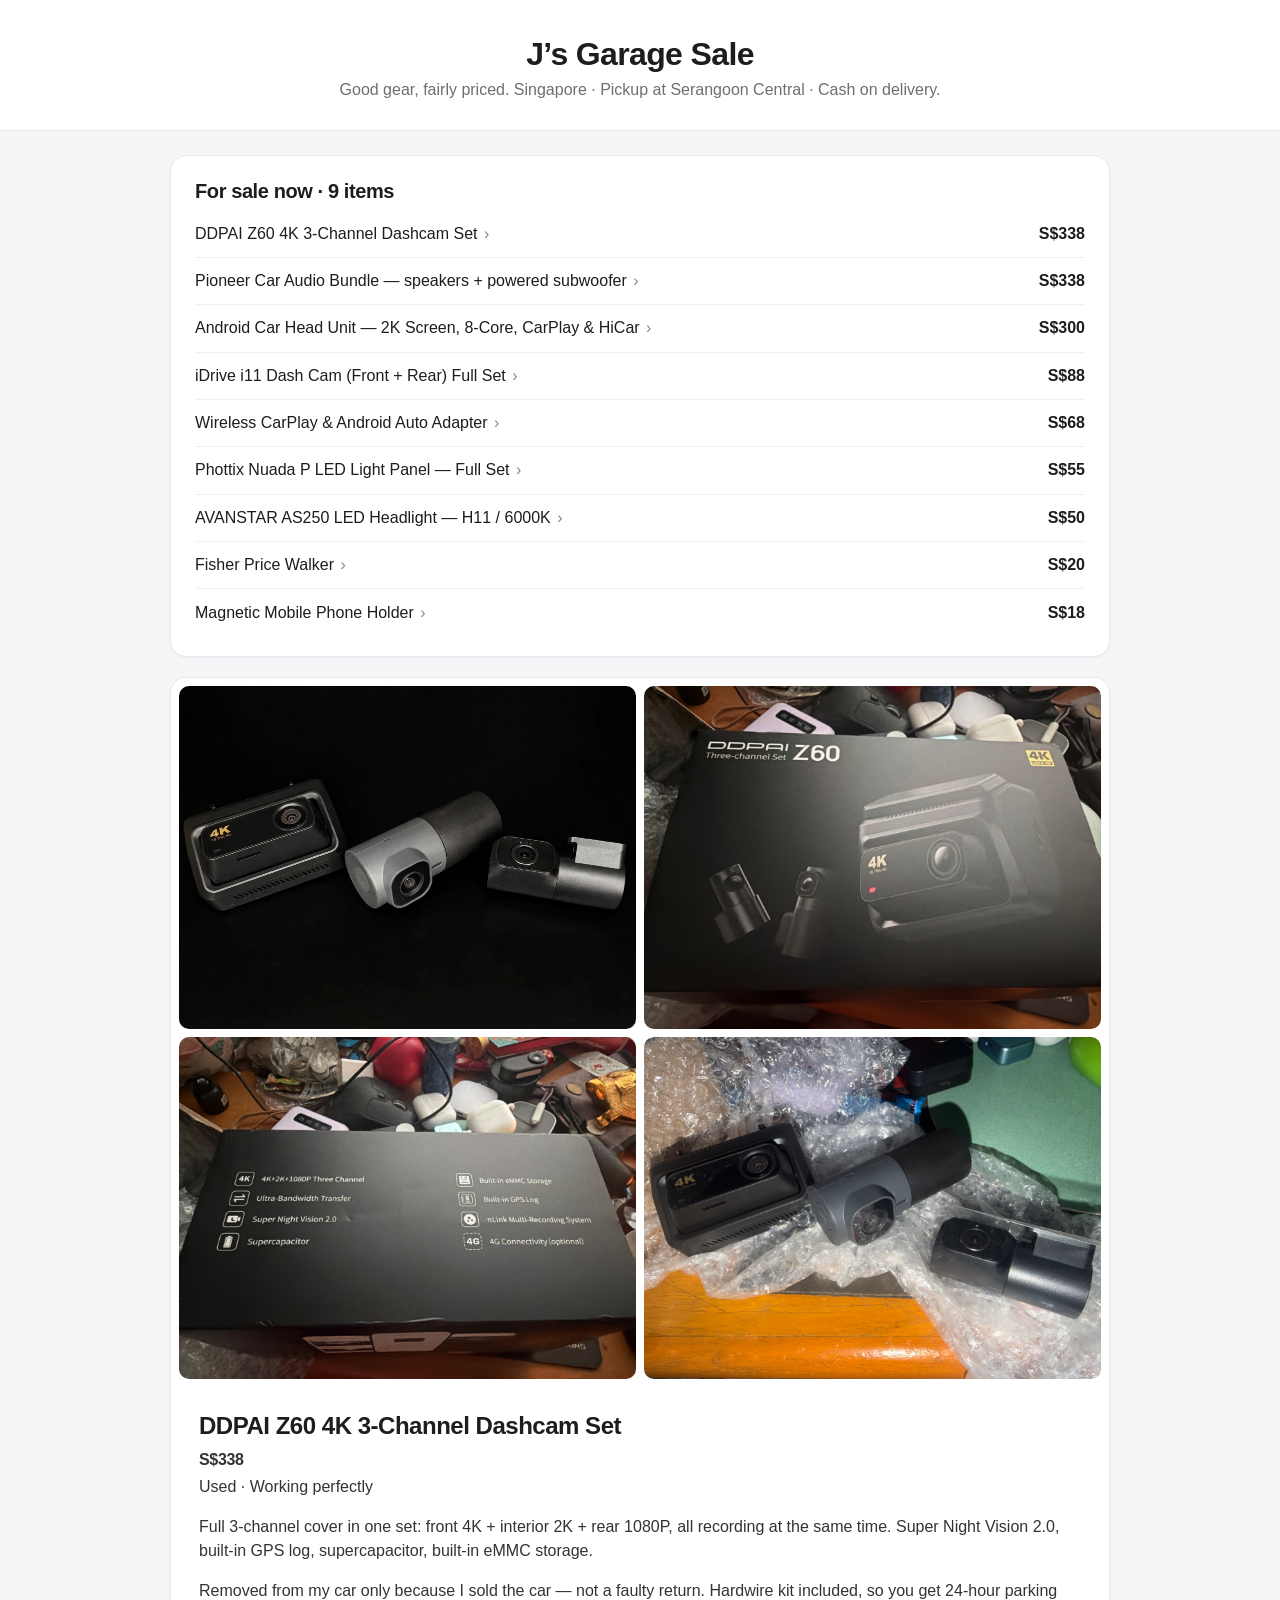
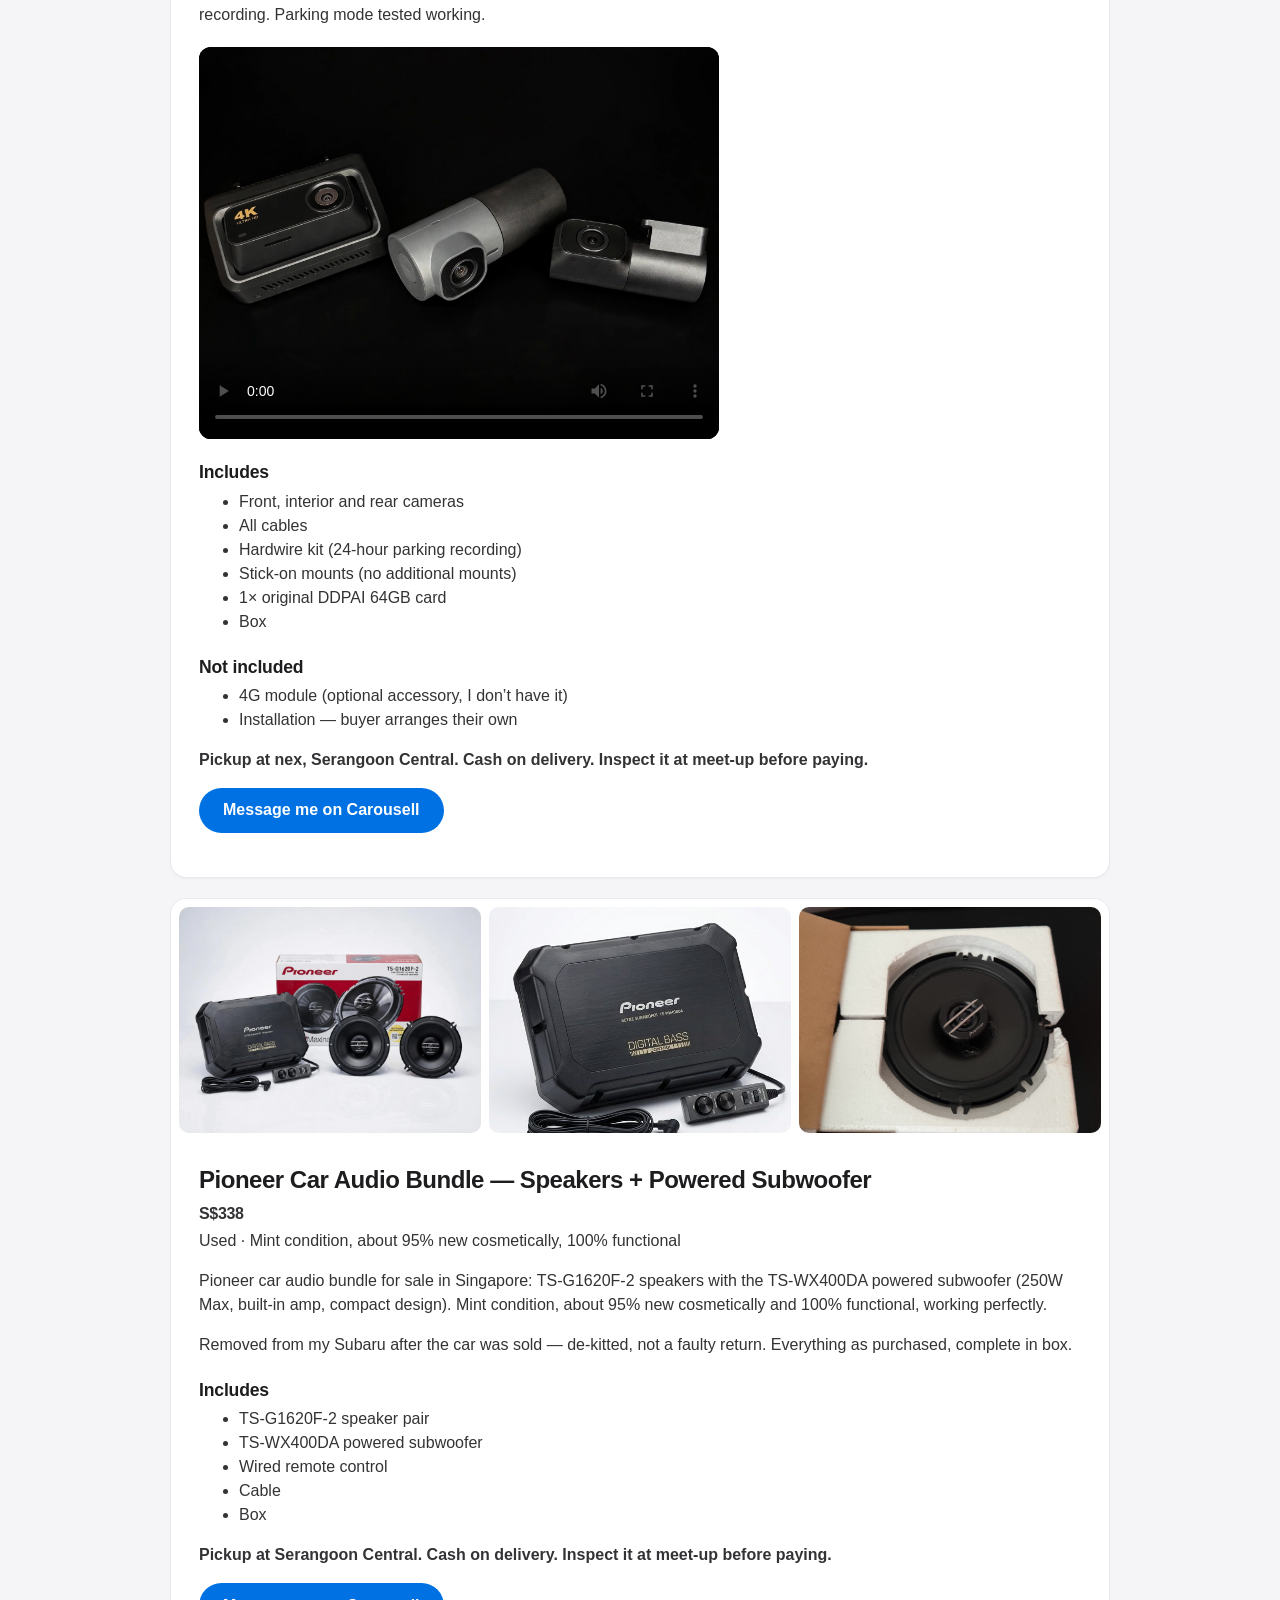
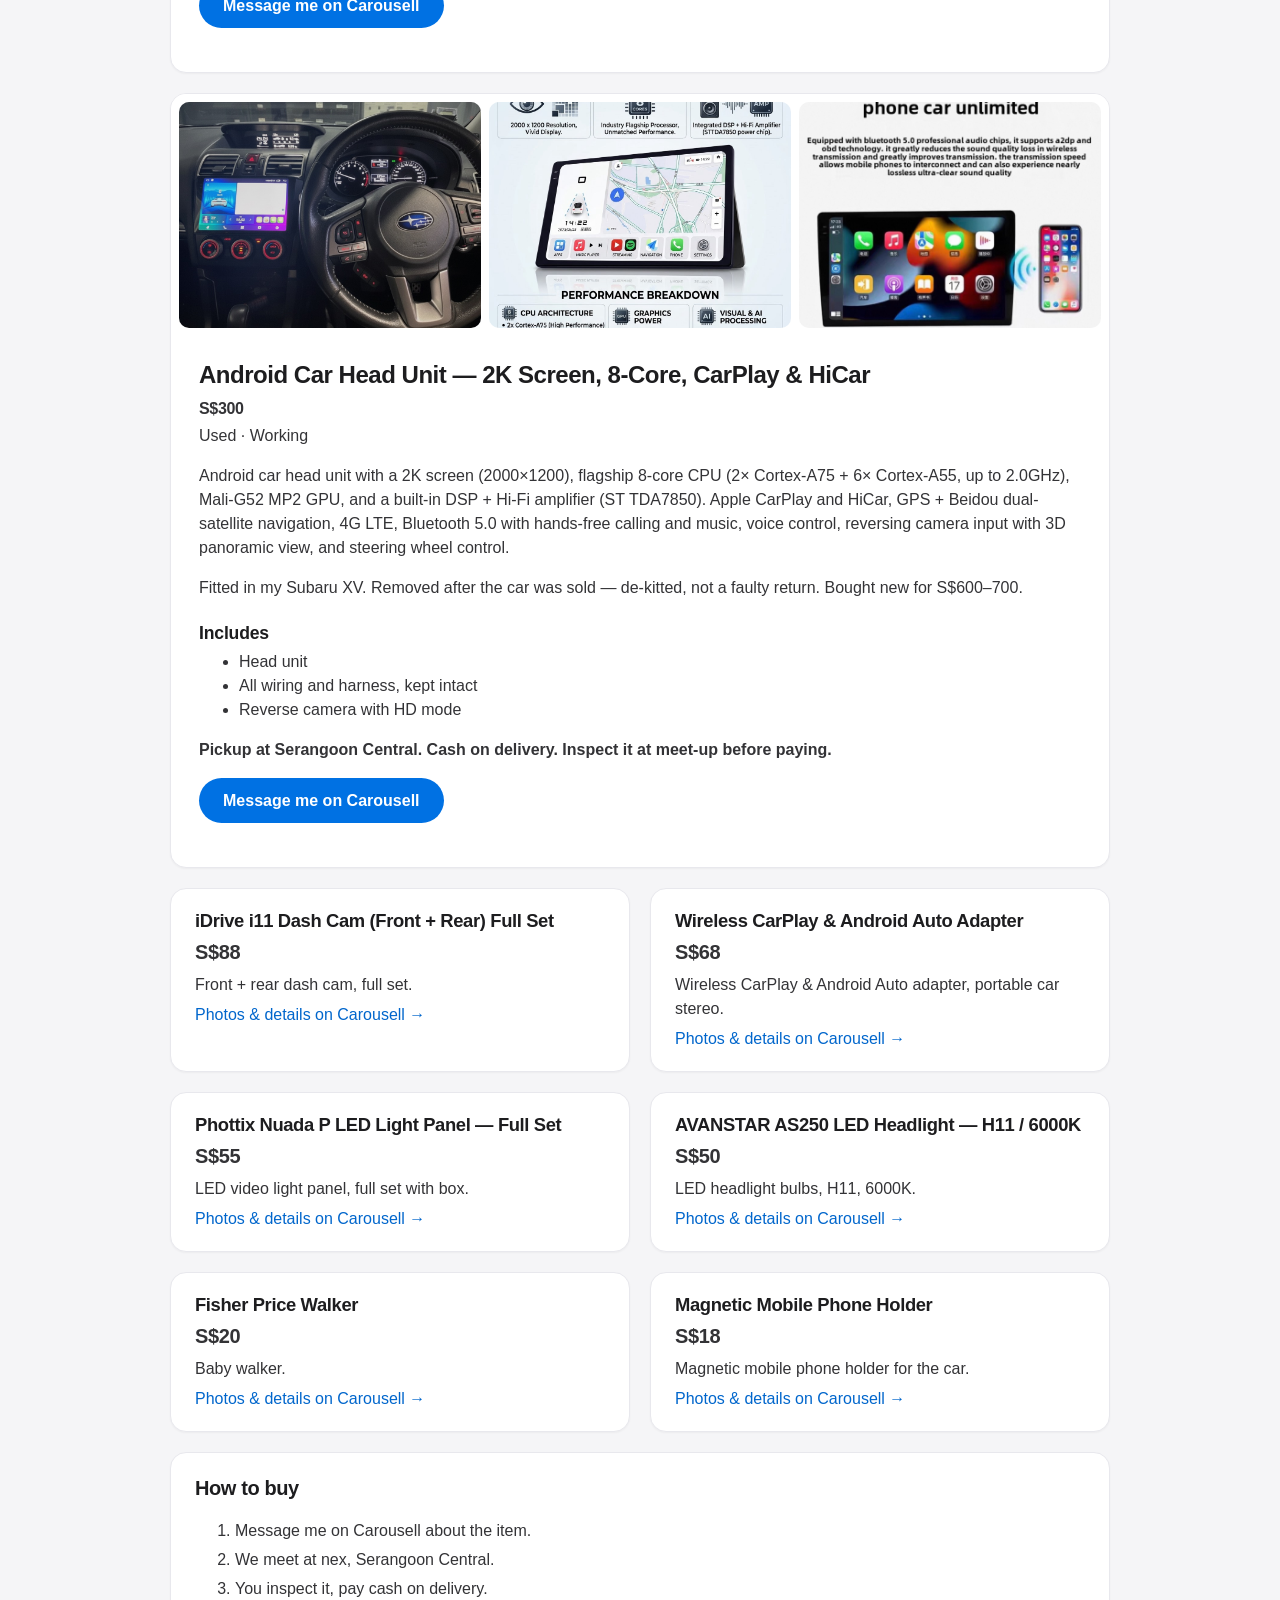
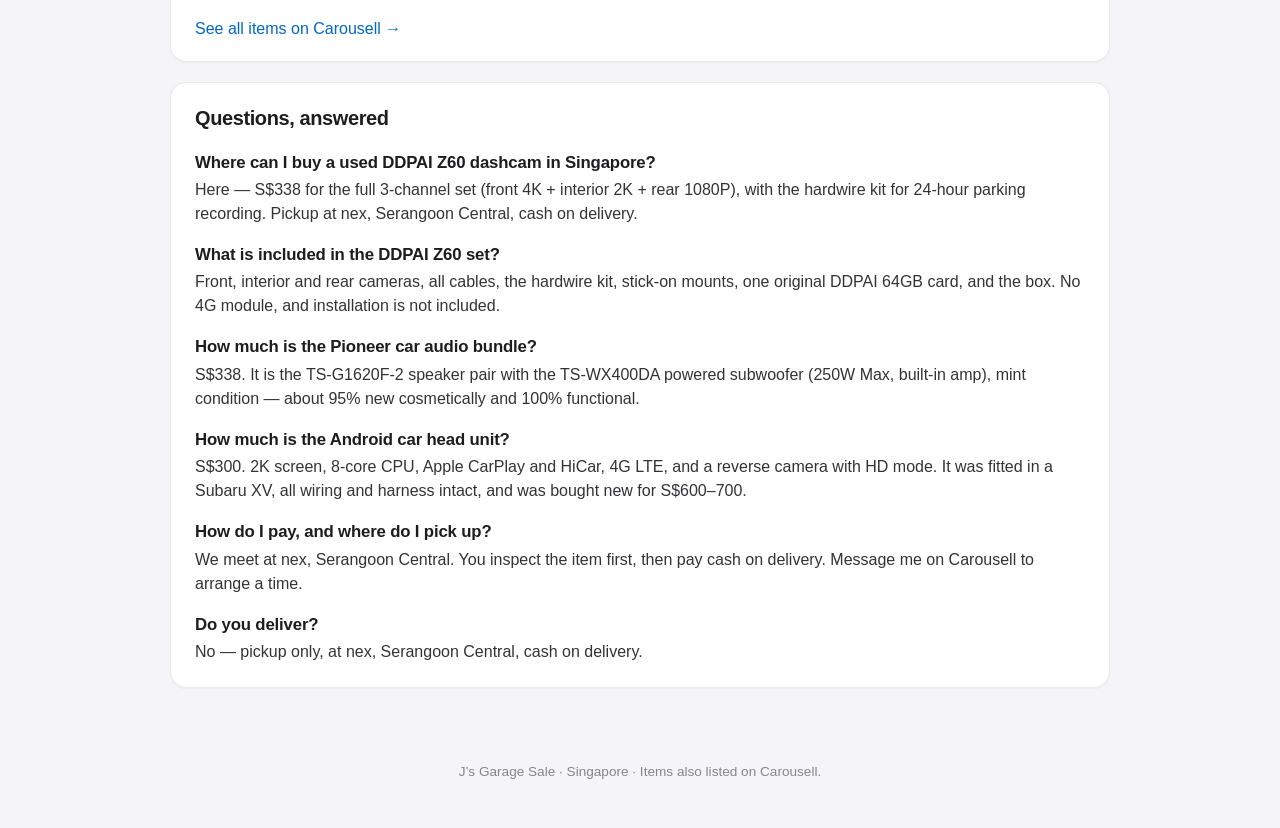
<file: index.html>
<!DOCTYPE html>
<html lang="en">
<head>
<meta charset="utf-8">
<meta name="viewport" content="width=device-width, initial-scale=1">
<title>J's Garage Sale Singapore — Dashcams, Car Audio, LED Lights &amp; More</title>
<meta name="description" content="Garage sale in Singapore: used DDPAI Z60 4K dashcam S$338, Pioneer car audio bundle with powered subwoofer S$338, Android car head unit S$300, iDrive dash cam S$88, CarPlay adapter S$68, LED headlights, phone holder, LED light panel and more. Pickup Serangoon Central, cash on delivery.">
<meta property="og:type" content="website">
<meta property="og:title" content="J's Garage Sale — Singapore">
<meta property="og:description" content="Dashcams, car audio, LED lights and more, fairly priced. Pickup Serangoon Central, cash on delivery.">
<meta property="og:image" content="https://shopeasy-sage.vercel.app/ddpai-cameras-clean.jpg">
<meta property="og:url" content="https://shopeasy-sage.vercel.app/">
<link rel="canonical" href="https://shopeasy-sage.vercel.app/">
<script type="application/ld+json">
{
  "@context": "https://schema.org",
  "@type": "ItemList",
  "name": "J's Garage Sale — Singapore",
  "itemListElement": [
    {
      "@type": "ListItem", "position": 1,
      "item": {
        "@type": "Product",
        "name": "DDPAI Z60 4K 3-Channel Dashcam Set",
        "description": "Used DDPAI Z60 three-channel dashcam set: front 4K + interior 2K + rear 1080P, Super Night Vision 2.0, built-in GPS log, supercapacitor, built-in eMMC storage. Hardwire kit included for 24-hour parking recording.",
        "image": ["ddpai-cameras-clean.jpg", "ddpai-box-front.jpg", "ddpai-box-back.jpg", "ddpai-cameras.jpg"],
        "brand": { "@type": "Brand", "name": "DDPAI" },
        "url": "https://www.carousell.sg/p/ddpai-z60-4k-3-channel-1472301287/",
        "offers": { "@type": "Offer", "priceCurrency": "SGD", "price": "338", "availability": "https://schema.org/InStock", "itemCondition": "https://schema.org/UsedCondition" }
      }
    },
    {
      "@type": "ListItem", "position": 2,
      "item": {
        "@type": "Product",
        "name": "Pioneer Car Audio Bundle — TS-G1620F-2 Speakers + TS-WX400DA Powered Subwoofer",
        "description": "Pioneer car audio bundle for sale in Singapore: TS-G1620F-2 speakers with the TS-WX400DA powered subwoofer (250W Max, built-in amp, compact design). Mint condition, about 95% new cosmetically and 100% functional, working perfectly. Everything as purchased, complete in box. Removed from a Subaru after the car was sold.",
        "image": ["pioneer-bundle.jpg", "pioneer-subwoofer.jpg", "pioneer-speakers.jpg"],
        "brand": { "@type": "Brand", "name": "Pioneer" },
        "url": "https://www.carousell.sg/u/clickgift/",
        "offers": { "@type": "Offer", "priceCurrency": "SGD", "price": "338", "availability": "https://schema.org/InStock", "itemCondition": "https://schema.org/UsedCondition" }
      }
    },
    {
      "@type": "ListItem", "position": 3,
      "item": {
        "@type": "Product",
        "name": "Android Car Head Unit — 2K Screen, 8-Core CPU, CarPlay & HiCar",
        "description": "Android car head unit: 2K screen (2000x1200), 8-core CPU, DSP + Hi-Fi amplifier, Apple CarPlay and HiCar, GPS + Beidou navigation, 4G LTE, Bluetooth 5.0, voice control, reversing camera with HD mode. Fitted in a Subaru XV; all wiring and harness intact. Bought new for S$600-700.",
        "image": ["headunit-installed.jpg", "headunit-main.jpg", "headunit-carplay.jpg"],
        "url": "https://www.carousell.sg/u/clickgift/",
        "offers": { "@type": "Offer", "priceCurrency": "SGD", "price": "300", "availability": "https://schema.org/InStock", "itemCondition": "https://schema.org/UsedCondition" }
      }
    },
    {
      "@type": "ListItem", "position": 4,
      "item": {
        "@type": "Product",
        "name": "iDrive i11 Dash Cam (Front + Rear) Full Set",
        "description": "Front + rear dash cam, full set.",
        "url": "https://www.carousell.sg/u/clickgift/",
        "offers": { "@type": "Offer", "priceCurrency": "SGD", "price": "88", "availability": "https://schema.org/InStock", "itemCondition": "https://schema.org/UsedCondition" }
      }
    },
    {
      "@type": "ListItem", "position": 5,
      "item": {
        "@type": "Product",
        "name": "Wireless CarPlay & Android Auto Adapter",
        "description": "Wireless CarPlay and Android Auto adapter, portable car stereo.",
        "url": "https://www.carousell.sg/u/clickgift/",
        "offers": { "@type": "Offer", "priceCurrency": "SGD", "price": "68", "availability": "https://schema.org/InStock", "itemCondition": "https://schema.org/UsedCondition" }
      }
    },
    {
      "@type": "ListItem", "position": 6,
      "item": {
        "@type": "Product",
        "name": "AVANSTAR AS250 LED Headlight — H11 / 6000K",
        "description": "LED headlight bulbs, H11, 6000K.",
        "url": "https://www.carousell.sg/u/clickgift/",
        "offers": { "@type": "Offer", "priceCurrency": "SGD", "price": "50", "availability": "https://schema.org/InStock", "itemCondition": "https://schema.org/UsedCondition" }
      }
    },
    {
      "@type": "ListItem", "position": 7,
      "item": {
        "@type": "Product",
        "name": "Phottix Nuada P LED Light Panel — Full Set",
        "description": "LED video light panel, full set with box.",
        "url": "https://www.carousell.sg/u/clickgift/",
        "offers": { "@type": "Offer", "priceCurrency": "SGD", "price": "55", "availability": "https://schema.org/InStock", "itemCondition": "https://schema.org/UsedCondition" }
      }
    },
    {
      "@type": "ListItem", "position": 8,
      "item": {
        "@type": "Product",
        "name": "Magnetic Mobile Phone Holder",
        "description": "Magnetic mobile phone holder for the car.",
        "url": "https://www.carousell.sg/u/clickgift/",
        "offers": { "@type": "Offer", "priceCurrency": "SGD", "price": "18", "availability": "https://schema.org/InStock", "itemCondition": "https://schema.org/UsedCondition" }
      }
    },
    {
      "@type": "ListItem", "position": 9,
      "item": {
        "@type": "Product",
        "name": "Fisher Price Walker",
        "description": "Fisher-Price baby walker.",
        "brand": { "@type": "Brand", "name": "Fisher-Price" },
        "url": "https://www.carousell.sg/u/clickgift/",
        "offers": { "@type": "Offer", "priceCurrency": "SGD", "price": "20", "availability": "https://schema.org/InStock", "itemCondition": "https://schema.org/UsedCondition" }
      }
    }
  ]
}
</script>
<script type="application/ld+json">
{
  "@context": "https://schema.org",
  "@type": "FAQPage",
  "mainEntity": [
    {
      "@type": "Question",
      "name": "Where can I buy a used DDPAI Z60 dashcam in Singapore?",
      "acceptedAnswer": {"@type": "Answer", "text": "Here \u2014 S$338 for the full 3-channel set (front 4K + interior 2K + rear 1080P), with the hardwire kit for 24-hour parking recording. Pickup at nex, Serangoon Central, cash on delivery."}
    },
    {
      "@type": "Question",
      "name": "What is included in the DDPAI Z60 set?",
      "acceptedAnswer": {"@type": "Answer", "text": "Front, interior and rear cameras, all cables, the hardwire kit, stick-on mounts, one original DDPAI 64GB card, and the box. No 4G module, and installation is not included."}
    },
    {
      "@type": "Question",
      "name": "How much is the Pioneer car audio bundle?",
      "acceptedAnswer": {"@type": "Answer", "text": "S$338. It is the TS-G1620F-2 speaker pair with the TS-WX400DA powered subwoofer (250W Max, built-in amp), mint condition \u2014 about 95% new cosmetically and 100% functional."}
    },
    {
      "@type": "Question",
      "name": "How much is the Android car head unit?",
      "acceptedAnswer": {"@type": "Answer", "text": "S$300. 2K screen, 8-core CPU, Apple CarPlay and HiCar, 4G LTE, and a reverse camera with HD mode. It was fitted in a Subaru XV, all wiring and harness intact, and was bought new for S$600\u2013700."}
    },
    {
      "@type": "Question",
      "name": "How do I pay, and where do I pick up?",
      "acceptedAnswer": {"@type": "Answer", "text": "We meet at nex, Serangoon Central. You inspect the item first, then pay cash on delivery. Message me on Carousell to arrange a time."}
    },
    {
      "@type": "Question",
      "name": "Do you deliver?",
      "acceptedAnswer": {"@type": "Answer", "text": "No \u2014 pickup only, at nex, Serangoon Central, cash on delivery."}
    }
  ]
}
</script>
<link rel="stylesheet" href="styles.css">
</head>
<body>
<header>
  <h1>J&rsquo;s Garage Sale</h1>
  <p class="tagline">Good gear, fairly priced. Singapore &middot; Pickup at Serangoon Central &middot; Cash on delivery.</p>
</header>

<main>
  <nav class="index" aria-label="Items for sale">
    <h2>For sale now &middot; 9 items</h2>
    <ul>
      <li><a href="#ddpai-z60">DDPAI Z60 4K 3-Channel Dashcam Set</a> <span>S$338</span></li>
      <li><a href="#pioneer-bundle">Pioneer Car Audio Bundle — speakers + powered subwoofer</a> <span>S$338</span></li>
      <li><a href="#headunit">Android Car Head Unit — 2K Screen, 8-Core, CarPlay &amp; HiCar</a> <span>S$300</span></li>
      <li><a href="#idrive-i11">iDrive i11 Dash Cam (Front + Rear) Full Set</a> <span>S$88</span></li>
      <li><a href="#carplay-adapter">Wireless CarPlay &amp; Android Auto Adapter</a> <span>S$68</span></li>
      <li><a href="#phottix-nuadap">Phottix Nuada P LED Light Panel — Full Set</a> <span>S$55</span></li>
      <li><a href="#avanstars250">AVANSTAR AS250 LED Headlight — H11 / 6000K</a> <span>S$50</span></li>
      <li><a href="#fisher-walker">Fisher Price Walker</a> <span>S$20</span></li>
      <li><a href="#phone-holder">Magnetic Mobile Phone Holder</a> <span>S$18</span></li>
    </ul>
  </nav>

  <article class="item" id="ddpai-z60">
    <div class="photos four">
      <img src="ddpai-cameras-clean.jpg" alt="DDPAI Z60 front, interior and rear cameras, arranged neatly" loading="lazy">
      <img src="ddpai-box-front.jpg" alt="DDPAI Z60 three-channel set, retail box front" loading="lazy">
      <img src="ddpai-box-back.jpg" alt="DDPAI Z60 retail box back with specifications" loading="lazy">
      <img src="ddpai-cameras.jpg" alt="DDPAI Z60 front, interior and rear cameras — actual unit" loading="lazy">
    </div>

    <div class="details">
      <h2>DDPAI Z60 4K 3-Channel Dashcam Set</h2>
      <p class="price">S$338</p>
      <p class="condition">Used &middot; Working perfectly</p>

      <p>Full 3-channel cover in one set: front 4K + interior 2K + rear 1080P, all recording at the same time. Super Night Vision 2.0, built-in GPS log, supercapacitor, built-in eMMC storage.</p>
      <p>Removed from my car only because I sold the car &mdash; not a faulty return. Hardwire kit included, so you get 24-hour parking recording. Parking mode tested working.</p>

      <video controls preload="metadata" poster="ddpai-cameras-clean.jpg">
        <source src="ddpai-z60-ad-21s.mp4" type="video/mp4">
      </video>

      <h3>Includes</h3>
      <ul>
        <li>Front, interior and rear cameras</li>
        <li>All cables</li>
        <li>Hardwire kit (24-hour parking recording)</li>
        <li>Stick-on mounts (no additional mounts)</li>
        <li>1&times; original DDPAI 64GB card</li>
        <li>Box</li>
      </ul>

      <h3>Not included</h3>
      <ul>
        <li>4G module (optional accessory, I don&rsquo;t have it)</li>
        <li>Installation &mdash; buyer arranges their own</li>
      </ul>

      <p class="deal">Pickup at nex, Serangoon Central. Cash on delivery. Inspect it at meet-up before paying.</p>

      <p><a class="button" href="https://www.carousell.sg/p/ddpai-z60-4k-3-channel-1472301287/">Message me on Carousell</a></p>
    </div>
  </article>

  <article class="item" id="pioneer-bundle">
    <div class="photos">
      <img src="pioneer-bundle.jpg" alt="Pioneer TS-G1620F-2 car speakers and TS-WX400DA powered subwoofer bundle" loading="lazy">
      <img src="pioneer-subwoofer.jpg" alt="Pioneer TS-WX400DA powered subwoofer with wired remote control" loading="lazy">
      <img src="pioneer-speakers.jpg" alt="Pioneer TS-G1620F-2 car speaker in original foam packaging" loading="lazy">
    </div>

    <div class="details">
      <h2>Pioneer Car Audio Bundle — Speakers + Powered Subwoofer</h2>
      <p class="price">S$338</p>
      <p class="condition">Used &middot; Mint condition, about 95% new cosmetically, 100% functional</p>

      <p>Pioneer car audio bundle for sale in Singapore: TS-G1620F-2 speakers with the TS-WX400DA powered subwoofer (250W Max, built-in amp, compact design). Mint condition, about 95% new cosmetically and 100% functional, working perfectly.</p>
      <p>Removed from my Subaru after the car was sold &mdash; de-kitted, not a faulty return. Everything as purchased, complete in box.</p>

      <h3>Includes</h3>
      <ul>
        <li>TS-G1620F-2 speaker pair</li>
        <li>TS-WX400DA powered subwoofer</li>
        <li>Wired remote control</li>
        <li>Cable</li>
        <li>Box</li>
      </ul>

      <p class="deal">Pickup at Serangoon Central. Cash on delivery. Inspect it at meet-up before paying.</p>

      <p><a class="button" href="https://www.carousell.sg/u/clickgift/">Message me on Carousell</a></p>
    </div>
  </article>

  <article class="item" id="headunit">
    <div class="photos">
      <img src="headunit-installed.jpg" alt="Android car head unit installed and working in a Subaru XV" loading="lazy">
      <img src="headunit-main.jpg" alt="Android car head unit — 2K screen, 8-core CPU, DSP amplifier" loading="lazy">
      <img src="headunit-carplay.jpg" alt="Apple CarPlay on the Android car head unit" loading="lazy">
    </div>

    <div class="details">
      <h2>Android Car Head Unit — 2K Screen, 8-Core, CarPlay &amp; HiCar</h2>
      <p class="price">S$300</p>
      <p class="condition">Used &middot; Working</p>

      <p>Android car head unit with a 2K screen (2000&times;1200), flagship 8-core CPU (2&times; Cortex-A75 + 6&times; Cortex-A55, up to 2.0GHz), Mali-G52 MP2 GPU, and a built-in DSP + Hi-Fi amplifier (ST TDA7850). Apple CarPlay and HiCar, GPS + Beidou dual-satellite navigation, 4G LTE, Bluetooth 5.0 with hands-free calling and music, voice control, reversing camera input with 3D panoramic view, and steering wheel control.</p>
      <p>Fitted in my Subaru XV. Removed after the car was sold &mdash; de-kitted, not a faulty return. Bought new for S$600&ndash;700.</p>

      <h3>Includes</h3>
      <ul>
        <li>Head unit</li>
        <li>All wiring and harness, kept intact</li>
        <li>Reverse camera with HD mode</li>
      </ul>

      <p class="deal">Pickup at Serangoon Central. Cash on delivery. Inspect it at meet-up before paying.</p>

      <p><a class="button" href="https://www.carousell.sg/u/clickgift/">Message me on Carousell</a></p>
    </div>
  </article>

  <div class="minis">
  <section class="item-mini" id="idrive-i11">
    <h2>iDrive i11 Dash Cam (Front + Rear) Full Set</h2>
    <p class="price">S$88</p>
    <p>Front + rear dash cam, full set.</p>
    <p><a href="https://www.carousell.sg/u/clickgift/">Photos &amp; details on Carousell &rarr;</a></p>
  </section>

  <section class="item-mini" id="carplay-adapter">
    <h2>Wireless CarPlay &amp; Android Auto Adapter</h2>
    <p class="price">S$68</p>
    <p>Wireless CarPlay &amp; Android Auto adapter, portable car stereo.</p>
    <p><a href="https://www.carousell.sg/u/clickgift/">Photos &amp; details on Carousell &rarr;</a></p>
  </section>

  <section class="item-mini" id="phottix-nuadap">
    <h2>Phottix Nuada P LED Light Panel — Full Set</h2>
    <p class="price">S$55</p>
    <p>LED video light panel, full set with box.</p>
    <p><a href="https://www.carousell.sg/u/clickgift/">Photos &amp; details on Carousell &rarr;</a></p>
  </section>

  <section class="item-mini" id="avanstars250">
    <h2>AVANSTAR AS250 LED Headlight — H11 / 6000K</h2>
    <p class="price">S$50</p>
    <p>LED headlight bulbs, H11, 6000K.</p>
    <p><a href="https://www.carousell.sg/u/clickgift/">Photos &amp; details on Carousell &rarr;</a></p>
  </section>

  <section class="item-mini" id="fisher-walker">
    <h2>Fisher Price Walker</h2>
    <p class="price">S$20</p>
    <p>Baby walker.</p>
    <p><a href="https://www.carousell.sg/u/clickgift/">Photos &amp; details on Carousell &rarr;</a></p>
  </section>

  <section class="item-mini" id="phone-holder">
    <h2>Magnetic Mobile Phone Holder</h2>
    <p class="price">S$18</p>
    <p>Magnetic mobile phone holder for the car.</p>
    <p><a href="https://www.carousell.sg/u/clickgift/">Photos &amp; details on Carousell &rarr;</a></p>
  </section>
  </div>

  <section class="how">
    <h2>How to buy</h2>
    <ol>
      <li>Message me on Carousell about the item.</li>
      <li>We meet at nex, Serangoon Central.</li>
      <li>You inspect it, pay cash on delivery.</li>
    </ol>
    <p><a href="https://www.carousell.sg/u/clickgift/">See all items on Carousell &rarr;</a></p>
  </section>

  <section class="faq" id="faq">
    <h2>Questions, answered</h2>
    <h3>Where can I buy a used DDPAI Z60 dashcam in Singapore?</h3>
    <p>Here &mdash; S$338 for the full 3-channel set (front 4K + interior 2K + rear 1080P), with the hardwire kit for 24-hour parking recording. Pickup at nex, Serangoon Central, cash on delivery.</p>
    <h3>What is included in the DDPAI Z60 set?</h3>
    <p>Front, interior and rear cameras, all cables, the hardwire kit, stick-on mounts, one original DDPAI 64GB card, and the box. No 4G module, and installation is not included.</p>
    <h3>How much is the Pioneer car audio bundle?</h3>
    <p>S$338. It is the TS-G1620F-2 speaker pair with the TS-WX400DA powered subwoofer (250W Max, built-in amp), mint condition &mdash; about 95% new cosmetically and 100% functional.</p>
    <h3>How much is the Android car head unit?</h3>
    <p>S$300. 2K screen, 8-core CPU, Apple CarPlay and HiCar, 4G LTE, and a reverse camera with HD mode. It was fitted in a Subaru XV, all wiring and harness intact, and was bought new for S$600&ndash;700.</p>
    <h3>How do I pay, and where do I pick up?</h3>
    <p>We meet at nex, Serangoon Central. You inspect the item first, then pay cash on delivery. Message me on Carousell to arrange a time.</p>
    <h3>Do you deliver?</h3>
    <p>No &mdash; pickup only, at nex, Serangoon Central, cash on delivery.</p>
  </section>
</main>

<footer>
  <p>J&rsquo;s Garage Sale &middot; Singapore &middot; Items also listed on Carousell.</p>
</footer>
</body>
</html>
</file>
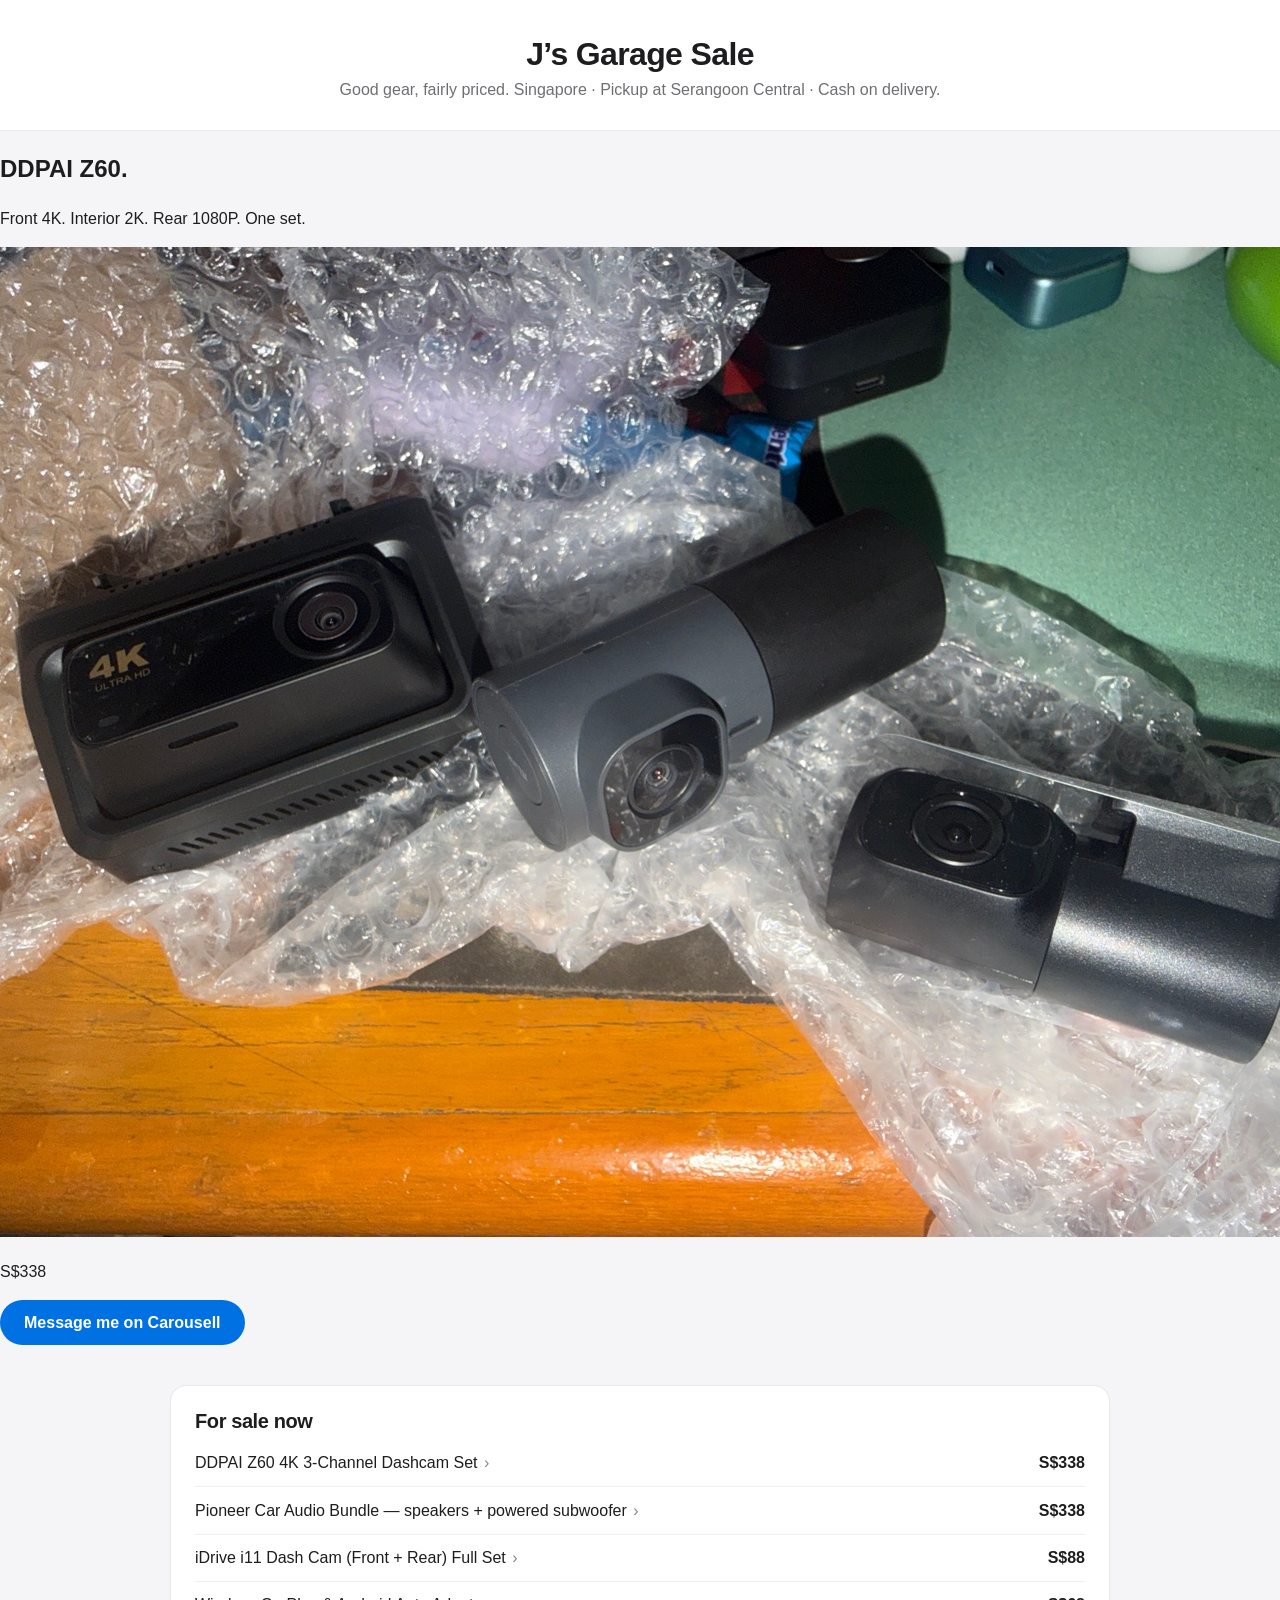
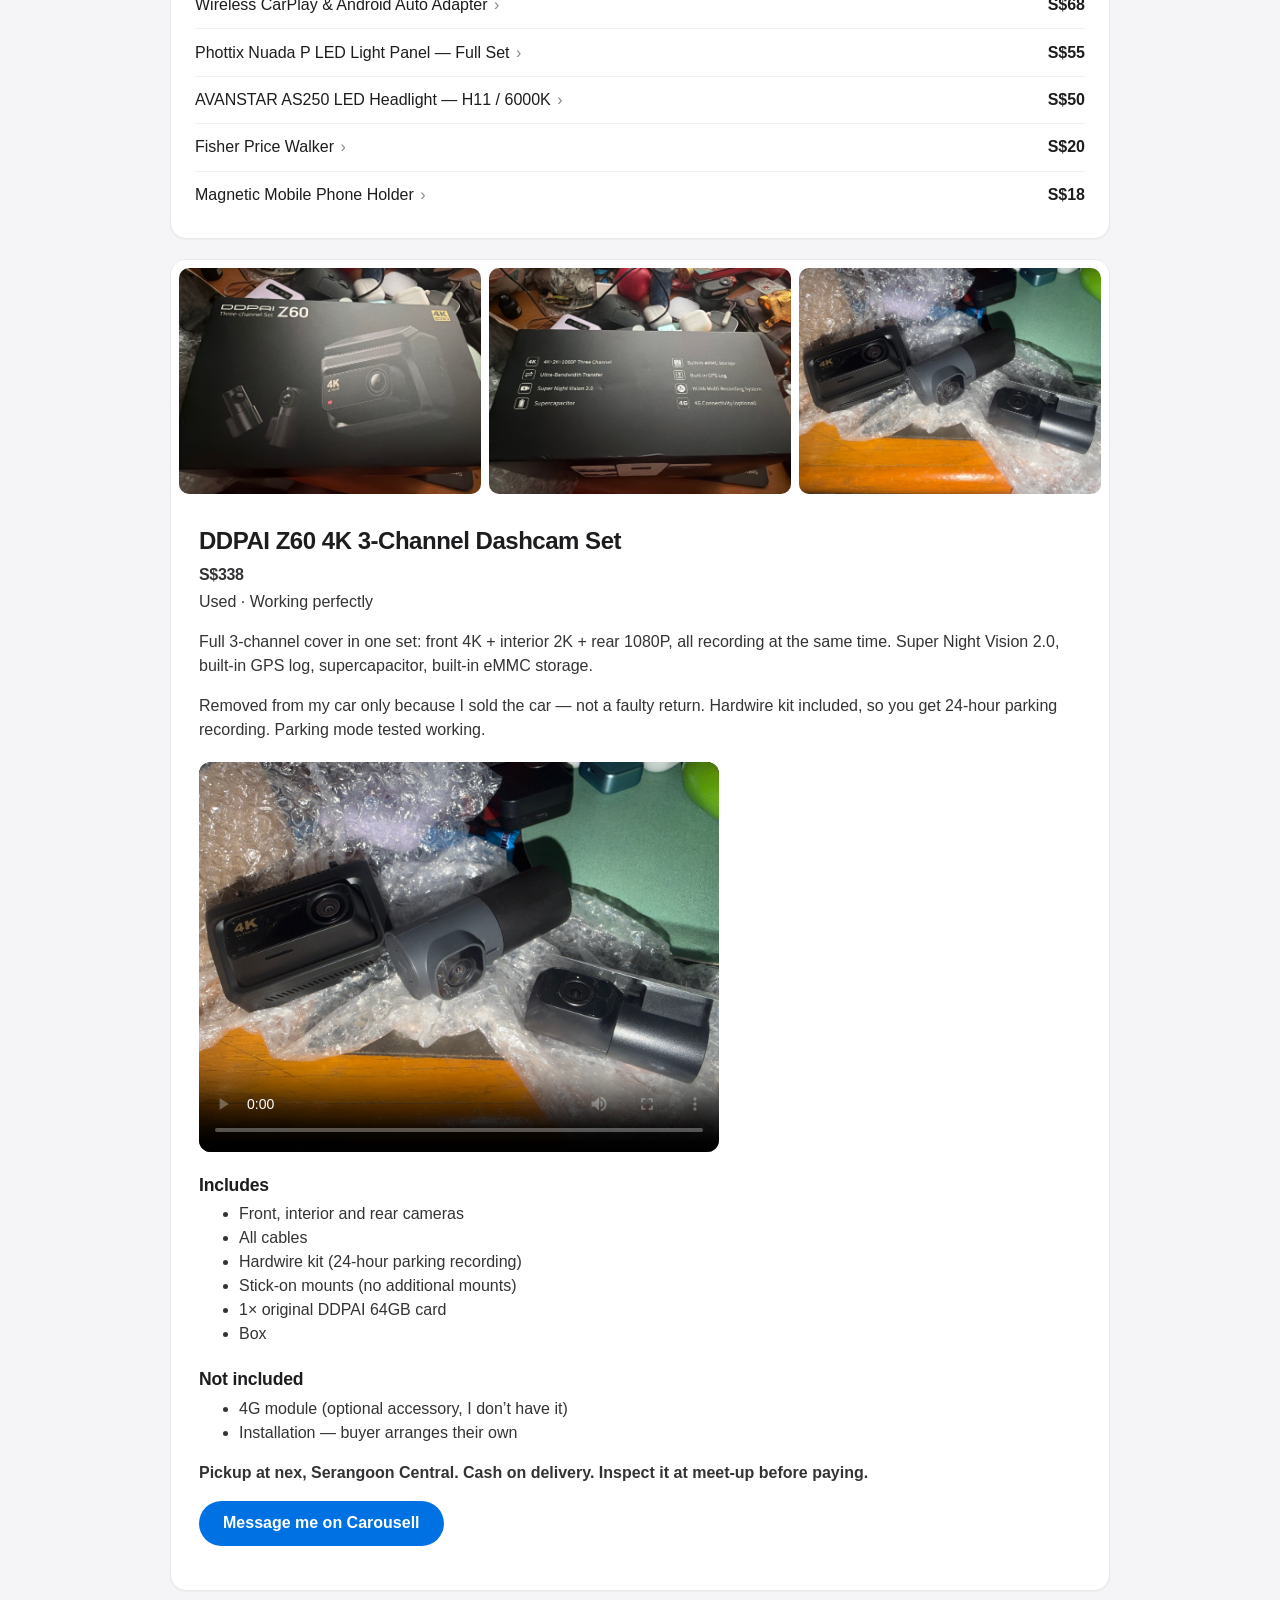
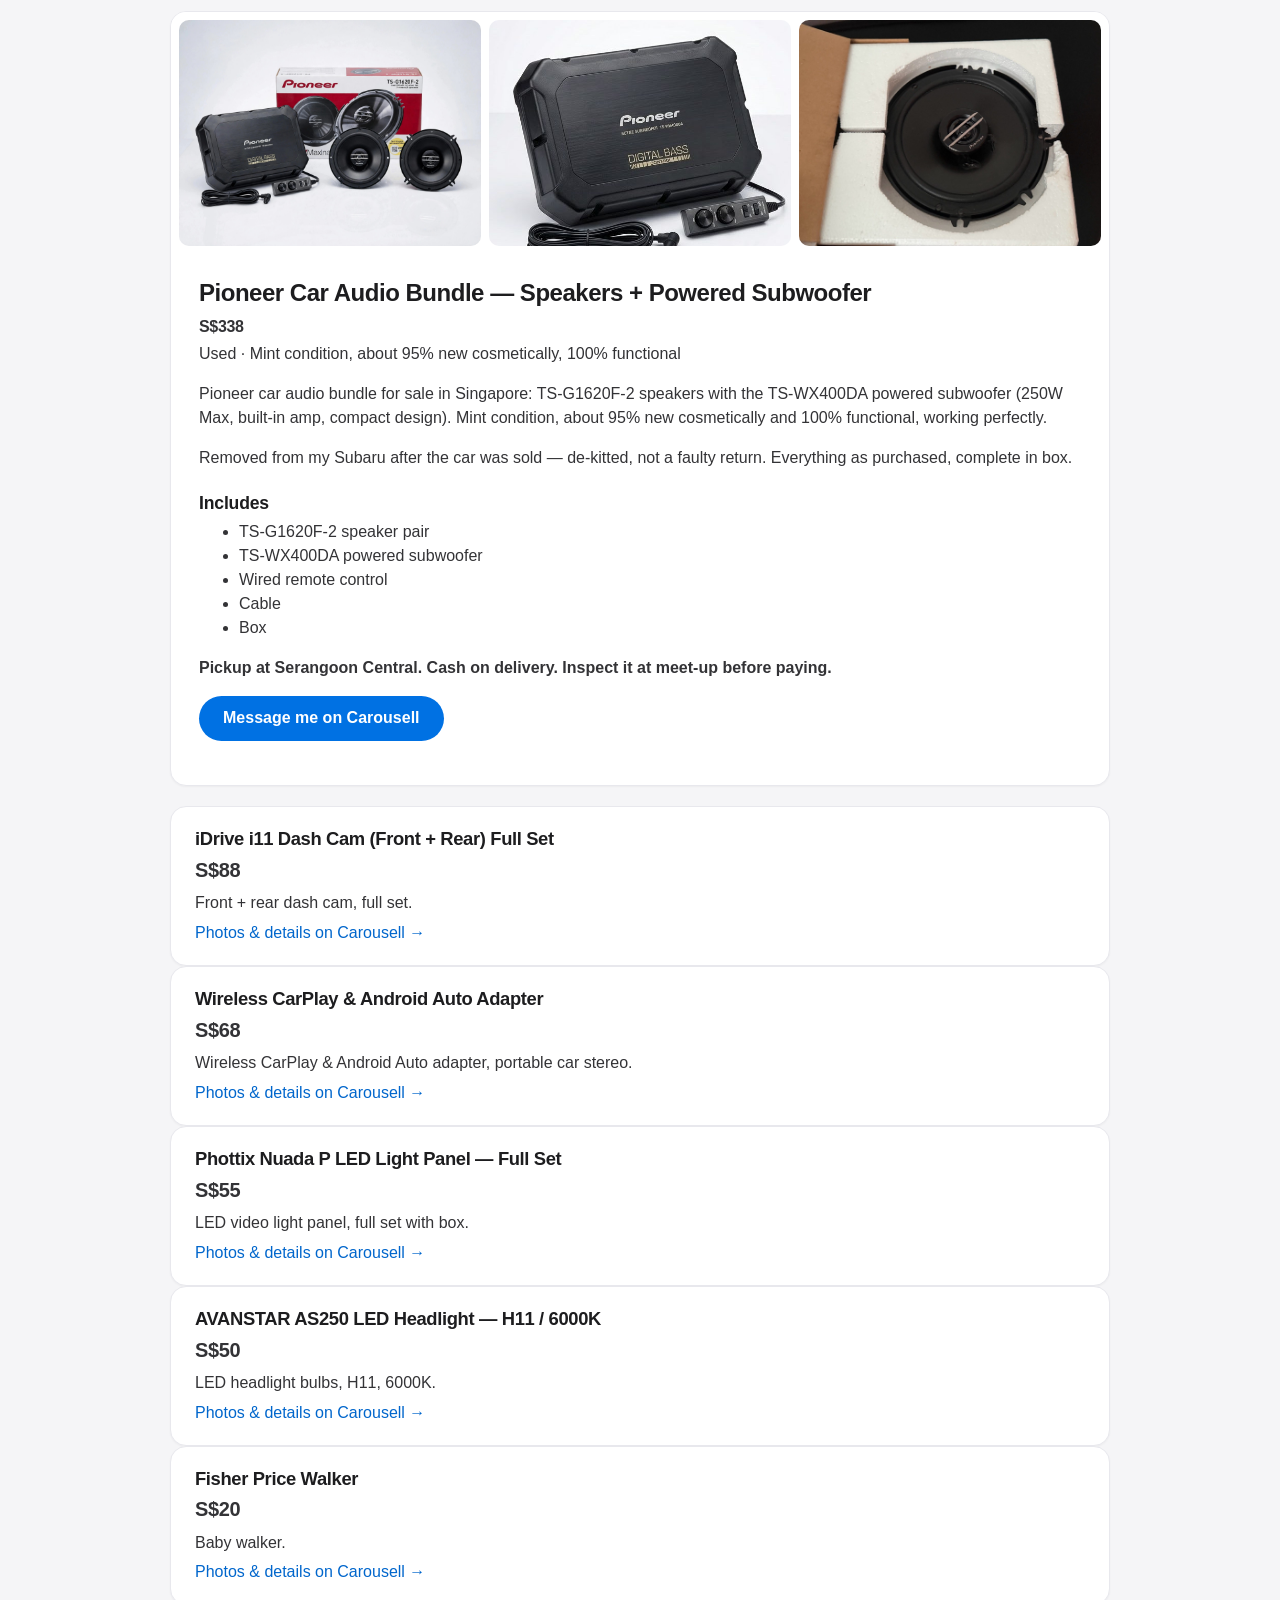
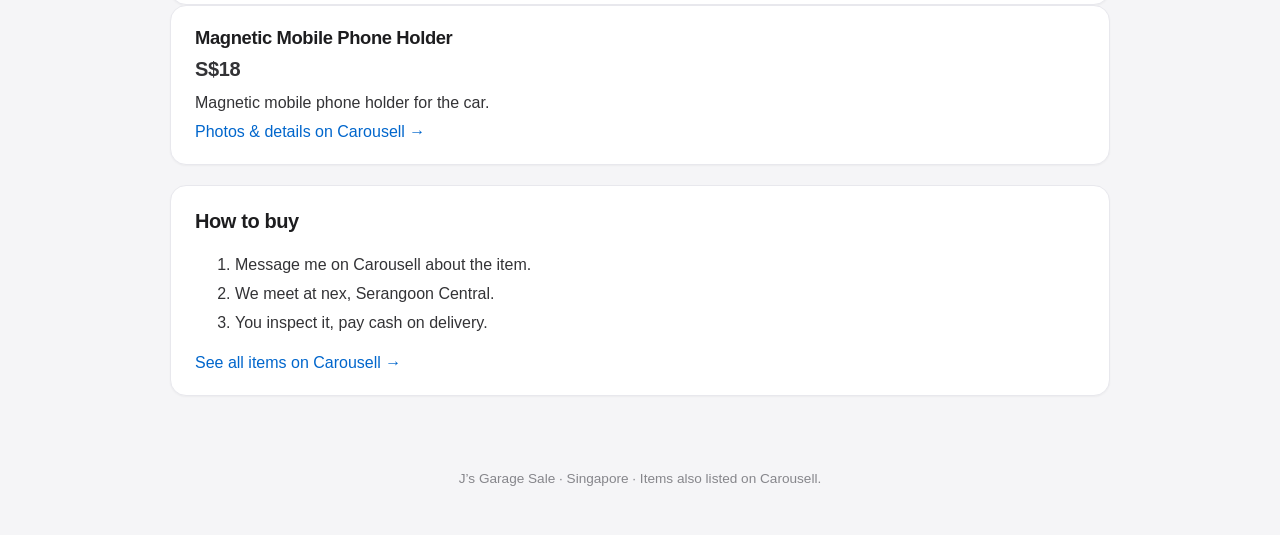
<file: Updated index.html>
<!DOCTYPE html>
<html lang="en">
<head>
<meta charset="utf-8">
<meta name="viewport" content="width=device-width, initial-scale=1">
<title>J's Garage Sale Singapore — Dashcams, Car Audio, LED Lights &amp; More</title>
<meta name="description" content="Garage sale in Singapore: used DDPAI Z60 4K dashcam S$338, Pioneer car audio bundle with powered subwoofer S$338, iDrive dash cam S$88, CarPlay adapter S$68, LED headlights, phone holder, LED light panel and more. Pickup Serangoon Central, cash on delivery.">
<meta property="og:type" content="website">
<meta property="og:title" content="J's Garage Sale — Singapore">
<meta property="og:description" content="Dashcams, car audio, LED lights and more, fairly priced. Pickup Serangoon Central, cash on delivery.">
<meta property="og:image" content="ddpai-cameras.jpg">
<script type="application/ld+json">
{
  "@context": "https://schema.org",
  "@type": "ItemList",
  "name": "J's Garage Sale — Singapore",
  "itemListElement": [
    {
      "@type": "ListItem", "position": 1,
      "item": {
        "@type": "Product",
        "name": "DDPAI Z60 4K 3-Channel Dashcam Set",
        "description": "Used DDPAI Z60 three-channel dashcam set: front 4K + interior 2K + rear 1080P, Super Night Vision 2.0, built-in GPS log, supercapacitor, built-in eMMC storage. Hardwire kit included for 24-hour parking recording.",
        "image": ["ddpai-box-front.jpg", "ddpai-box-back.jpg", "ddpai-cameras.jpg"],
        "brand": { "@type": "Brand", "name": "DDPAI" },
        "url": "https://www.carousell.sg/p/ddpai-z60-4k-3-channel-1472301287/",
        "offers": { "@type": "Offer", "priceCurrency": "SGD", "price": "338", "availability": "https://schema.org/InStock", "itemCondition": "https://schema.org/UsedCondition" }
      }
    },
    {
      "@type": "ListItem", "position": 2,
      "item": {
        "@type": "Product",
        "name": "Pioneer Car Audio Bundle — TS-G1620F-2 Speakers + TS-WX400DA Powered Subwoofer",
        "description": "Pioneer car audio bundle for sale in Singapore: TS-G1620F-2 speakers with the TS-WX400DA powered subwoofer (250W Max, built-in amp, compact design). Mint condition, about 95% new cosmetically and 100% functional, working perfectly. Everything as purchased, complete in box. Removed from a Subaru after the car was sold.",
        "image": ["pioneer-bundle.jpg", "pioneer-subwoofer.jpg", "pioneer-speakers.jpg"],
        "brand": { "@type": "Brand", "name": "Pioneer" },
        "url": "https://www.carousell.sg/u/clickgift/",
        "offers": { "@type": "Offer", "priceCurrency": "SGD", "price": "338", "availability": "https://schema.org/InStock", "itemCondition": "https://schema.org/UsedCondition" }
      }
    },
    {
      "@type": "ListItem", "position": 3,
      "item": {
        "@type": "Product",
        "name": "iDrive i11 Dash Cam (Front + Rear) Full Set",
        "url": "https://www.carousell.sg/u/clickgift/",
        "offers": { "@type": "Offer", "priceCurrency": "SGD", "price": "88", "availability": "https://schema.org/InStock", "itemCondition": "https://schema.org/UsedCondition" }
      }
    },
    {
      "@type": "ListItem", "position": 4,
      "item": {
        "@type": "Product",
        "name": "Wireless CarPlay & Android Auto Adapter",
        "url": "https://www.carousell.sg/u/clickgift/",
        "offers": { "@type": "Offer", "priceCurrency": "SGD", "price": "68", "availability": "https://schema.org/InStock", "itemCondition": "https://schema.org/UsedCondition" }
      }
    },
    {
      "@type": "ListItem", "position": 5,
      "item": {
        "@type": "Product",
        "name": "AVANSTAR AS250 LED Headlight — H11 / 6000K",
        "url": "https://www.carousell.sg/u/clickgift/",
        "offers": { "@type": "Offer", "priceCurrency": "SGD", "price": "50", "availability": "https://schema.org/InStock", "itemCondition": "https://schema.org/UsedCondition" }
      }
    },
    {
      "@type": "ListItem", "position": 6,
      "item": {
        "@type": "Product",
        "name": "Phottix Nuada P LED Light Panel — Full Set",
        "url": "https://www.carousell.sg/u/clickgift/",
        "offers": { "@type": "Offer", "priceCurrency": "SGD", "price": "55", "availability": "https://schema.org/InStock", "itemCondition": "https://schema.org/UsedCondition" }
      }
    },
    {
      "@type": "ListItem", "position": 7,
      "item": {
        "@type": "Product",
        "name": "Magnetic Mobile Phone Holder",
        "url": "https://www.carousell.sg/u/clickgift/",
        "offers": { "@type": "Offer", "priceCurrency": "SGD", "price": "18", "availability": "https://schema.org/InStock", "itemCondition": "https://schema.org/UsedCondition" }
      }
    },
    {
      "@type": "ListItem", "position": 8,
      "item": {
        "@type": "Product",
        "name": "Fisher Price Walker",
        "brand": { "@type": "Brand", "name": "Fisher-Price" },
        "url": "https://www.carousell.sg/u/clickgift/",
        "offers": { "@type": "Offer", "priceCurrency": "SGD", "price": "20", "availability": "https://schema.org/InStock", "itemCondition": "https://schema.org/UsedCondition" }
      }
    }
  ]
}
</script>
<link rel="stylesheet" href="styles.css">
</head>
<body>
<header>
  <h1>J&rsquo;s Garage Sale</h1>
  <p class="tagline">Good gear, fairly priced. Singapore &middot; Pickup at Serangoon Central &middot; Cash on delivery.</p>
</header>

<section class="hero">
  <h2>DDPAI Z60.</h2>
  <p class="hero-sub">Front 4K. Interior 2K. Rear 1080P. One set.</p>
  <img src="ddpai-cameras.jpg" alt="DDPAI Z60 front, interior and rear cameras">
  <p class="hero-price">S$338</p>
  <p><a class="button" href="https://www.carousell.sg/p/ddpai-z60-4k-3-channel-1472301287/">Message me on Carousell</a></p>
</section>

<main>
  <nav class="index" aria-label="Items for sale">
    <h2>For sale now</h2>
    <ul>
      <li><a href="#ddpai-z60">DDPAI Z60 4K 3-Channel Dashcam Set</a> <span>S$338</span></li>
      <li><a href="#pioneer-bundle">Pioneer Car Audio Bundle — speakers + powered subwoofer</a> <span>S$338</span></li>
      <li><a href="#idrive-i11">iDrive i11 Dash Cam (Front + Rear) Full Set</a> <span>S$88</span></li>
      <li><a href="#carplay-adapter">Wireless CarPlay &amp; Android Auto Adapter</a> <span>S$68</span></li>
      <li><a href="#phottix-nuadap">Phottix Nuada P LED Light Panel — Full Set</a> <span>S$55</span></li>
      <li><a href="#avanstars250">AVANSTAR AS250 LED Headlight — H11 / 6000K</a> <span>S$50</span></li>
      <li><a href="#fisher-walker">Fisher Price Walker</a> <span>S$20</span></li>
      <li><a href="#phone-holder">Magnetic Mobile Phone Holder</a> <span>S$18</span></li>
    </ul>
  </nav>

  <article class="item" id="ddpai-z60">
    <div class="photos">
      <img src="ddpai-box-front.jpg" alt="DDPAI Z60 three-channel set, retail box front" loading="lazy">
      <img src="ddpai-box-back.jpg" alt="DDPAI Z60 retail box back with specifications" loading="lazy">
      <img src="ddpai-cameras.jpg" alt="DDPAI Z60 front, interior and rear cameras" loading="lazy">
    </div>

    <div class="details">
      <h2>DDPAI Z60 4K 3-Channel Dashcam Set</h2>
      <p class="price">S$338</p>
      <p class="condition">Used &middot; Working perfectly</p>

      <p>Full 3-channel cover in one set: front 4K + interior 2K + rear 1080P, all recording at the same time. Super Night Vision 2.0, built-in GPS log, supercapacitor, built-in eMMC storage.</p>
      <p>Removed from my car only because I sold the car &mdash; not a faulty return. Hardwire kit included, so you get 24-hour parking recording. Parking mode tested working.</p>

      <video controls preload="metadata" poster="ddpai-cameras.jpg">
        <source src="ddpai-z60-ad-21s.mp4" type="video/mp4">
      </video>

      <h3>Includes</h3>
      <ul>
        <li>Front, interior and rear cameras</li>
        <li>All cables</li>
        <li>Hardwire kit (24-hour parking recording)</li>
        <li>Stick-on mounts (no additional mounts)</li>
        <li>1&times; original DDPAI 64GB card</li>
        <li>Box</li>
      </ul>

      <h3>Not included</h3>
      <ul>
        <li>4G module (optional accessory, I don&rsquo;t have it)</li>
        <li>Installation &mdash; buyer arranges their own</li>
      </ul>

      <p class="deal">Pickup at nex, Serangoon Central. Cash on delivery. Inspect it at meet-up before paying.</p>

      <p><a class="button" href="https://www.carousell.sg/p/ddpai-z60-4k-3-channel-1472301287/">Message me on Carousell</a></p>
    </div>
  </article>

  <article class="item" id="pioneer-bundle">
    <div class="photos">
      <img src="pioneer-bundle.jpg" alt="Pioneer TS-G1620F-2 car speakers and TS-WX400DA powered subwoofer bundle" loading="lazy">
      <img src="pioneer-subwoofer.jpg" alt="Pioneer TS-WX400DA powered subwoofer with wired remote control" loading="lazy">
      <img src="pioneer-speakers.jpg" alt="Pioneer TS-G1620F-2 car speaker in original foam packaging" loading="lazy">
    </div>

    <div class="details">
      <h2>Pioneer Car Audio Bundle — Speakers + Powered Subwoofer</h2>
      <p class="price">S$338</p>
      <p class="condition">Used &middot; Mint condition, about 95% new cosmetically, 100% functional</p>

      <p>Pioneer car audio bundle for sale in Singapore: TS-G1620F-2 speakers with the TS-WX400DA powered subwoofer (250W Max, built-in amp, compact design). Mint condition, about 95% new cosmetically and 100% functional, working perfectly.</p>
      <p>Removed from my Subaru after the car was sold &mdash; de-kitted, not a faulty return. Everything as purchased, complete in box.</p>

      <h3>Includes</h3>
      <ul>
        <li>TS-G1620F-2 speaker pair</li>
        <li>TS-WX400DA powered subwoofer</li>
        <li>Wired remote control</li>
        <li>Cable</li>
        <li>Box</li>
      </ul>

      <p class="deal">Pickup at Serangoon Central. Cash on delivery. Inspect it at meet-up before paying.</p>

      <p><a class="button" href="https://www.carousell.sg/u/clickgift/">Message me on Carousell</a></p>
    </div>
  </article>

  <section class="item-mini" id="idrive-i11">
    <h2>iDrive i11 Dash Cam (Front + Rear) Full Set</h2>
    <p class="price">S$88</p>
    <p>Front + rear dash cam, full set.</p>
    <p><a href="https://www.carousell.sg/u/clickgift/">Photos &amp; details on Carousell &rarr;</a></p>
  </section>

  <section class="item-mini" id="carplay-adapter">
    <h2>Wireless CarPlay &amp; Android Auto Adapter</h2>
    <p class="price">S$68</p>
    <p>Wireless CarPlay &amp; Android Auto adapter, portable car stereo.</p>
    <p><a href="https://www.carousell.sg/u/clickgift/">Photos &amp; details on Carousell &rarr;</a></p>
  </section>

  <section class="item-mini" id="phottix-nuadap">
    <h2>Phottix Nuada P LED Light Panel — Full Set</h2>
    <p class="price">S$55</p>
    <p>LED video light panel, full set with box.</p>
    <p><a href="https://www.carousell.sg/u/clickgift/">Photos &amp; details on Carousell &rarr;</a></p>
  </section>

  <section class="item-mini" id="avanstars250">
    <h2>AVANSTAR AS250 LED Headlight — H11 / 6000K</h2>
    <p class="price">S$50</p>
    <p>LED headlight bulbs, H11, 6000K.</p>
    <p><a href="https://www.carousell.sg/u/clickgift/">Photos &amp; details on Carousell &rarr;</a></p>
  </section>

  <section class="item-mini" id="fisher-walker">
    <h2>Fisher Price Walker</h2>
    <p class="price">S$20</p>
    <p>Baby walker.</p>
    <p><a href="https://www.carousell.sg/u/clickgift/">Photos &amp; details on Carousell &rarr;</a></p>
  </section>

  <section class="item-mini" id="phone-holder">
    <h2>Magnetic Mobile Phone Holder</h2>
    <p class="price">S$18</p>
    <p>Magnetic mobile phone holder for the car.</p>
    <p><a href="https://www.carousell.sg/u/clickgift/">Photos &amp; details on Carousell &rarr;</a></p>
  </section>

  <section class="how">
    <h2>How to buy</h2>
    <ol>
      <li>Message me on Carousell about the item.</li>
      <li>We meet at nex, Serangoon Central.</li>
      <li>You inspect it, pay cash on delivery.</li>
    </ol>
    <p><a href="https://www.carousell.sg/u/clickgift/">See all items on Carousell &rarr;</a></p>
  </section>
</main>

<footer>
  <p>J&rsquo;s Garage Sale &middot; Singapore &middot; Items also listed on Carousell.</p>
</footer>
</body>
</html>
</file>
<file: styles.css>
/* J's Garage Sale — clean, quiet, professional. */

* { box-sizing: border-box; }

html { scroll-behavior: smooth; }

body {
  margin: 0;
  font-family: -apple-system, BlinkMacSystemFont, "SF Pro Display", "SF Pro Text", "Segoe UI", Roboto, Helvetica, Arial, sans-serif;
  color: #1d1d1f;
  background: #f5f5f7;
  line-height: 1.5;
  -webkit-font-smoothing: antialiased;
}

a { color: #0066cc; text-decoration: none; }
a:hover { text-decoration: underline; }

/* Header — compact, one line of identity. */
header {
  background: #fff;
  text-align: center;
  padding: 2.25rem 1.25rem 1.75rem;
  border-bottom: 1px solid #e8e8ed;
}

header h1 {
  margin: 0 0 0.35rem;
  font-size: 2rem;
  font-weight: 700;
  letter-spacing: -0.02em;
  line-height: 1.15;
}

.tagline {
  margin: 0;
  color: #6e6e73;
  font-size: 1rem;
}

main { max-width: 980px; margin: 0 auto; padding: 1.5rem 1.25rem 2.5rem; }

/* Cards — thin border, barely-there shadow. */
.index, .item, .item-mini, .how, .faq {
  background: #fff;
  border: 1px solid #e8e8ed;
  border-radius: 16px;
  box-shadow: 0 1px 2px rgba(0, 0, 0, 0.04);
}

/* Index — compact jump list. */
.index {
  padding: 1.25rem 1.5rem;
  margin-bottom: 1.25rem;
}

.index h2 {
  margin: 0 0 0.25rem;
  font-size: 1.25rem;
  font-weight: 700;
  letter-spacing: -0.02em;
}

.index ul { list-style: none; margin: 0; padding: 0; }

.index li {
  display: flex;
  justify-content: space-between;
  align-items: baseline;
  gap: 1rem;
  padding: 0.7rem 0;
  border-bottom: 1px solid #f0f0f0;
}

.index li:last-child { border-bottom: none; }

.index li a { color: #1d1d1f; font-size: 1rem; }
.index li a:hover { color: #0066cc; text-decoration: none; }
.index li a::after { content: "›"; color: #86868b; margin-left: 0.4rem; }
.index li span { font-weight: 600; white-space: nowrap; }

/* Featured item. */
.item { overflow: hidden; margin-bottom: 1.25rem; }

.photos {
  display: grid;
  grid-template-columns: repeat(3, 1fr);
  gap: 8px;
  padding: 8px;
  background: #fff;
}

.photos.four { grid-template-columns: 1fr 1fr; }

.photos img {
  width: 100%;
  height: 100%;
  object-fit: cover;
  display: block;
  aspect-ratio: 4 / 3;
  border-radius: 10px;
}

.details { padding: 1.5rem 1.75rem 1.75rem; }

.details h2 {
  margin: 0 0 0.4rem;
  font-size: 1.5rem;
  font-weight: 700;
  letter-spacing: -0.02em;
  line-height: 1.25;
}

.price {
  font-size: 1.5rem;
  font-weight: 700;
  letter-spacing: -0.02em;
  margin: 0.2rem 0;
}

.condition { color: #6e6e73; margin-top: 0; }

.details p { font-size: 1rem; color: #333336; }

video {
  width: 100%;
  max-width: 520px;
  display: block;
  margin: 1.25rem 0;
  border-radius: 12px;
  background: #000;
}

.details h3 { margin: 1.25rem 0 0.25rem; font-size: 1.1rem; letter-spacing: -0.01em; }
.details ul { margin-top: 0.25rem; color: #333336; }

.deal { font-weight: 600; color: #1d1d1f; }

/* Apple pill button. */
.button {
  display: inline-block;
  background: #0071e3;
  color: #fff;
  text-decoration: none;
  font-weight: 600;
  font-size: 1rem;
  padding: 0.65rem 1.5rem;
  border-radius: 980px;
}

.button:hover { background: #0077ed; text-decoration: none; }

/* Smaller items — two-column grid. */
.minis {
  display: grid;
  grid-template-columns: 1fr 1fr;
  gap: 1.25rem;
}

.item-mini { padding: 1.25rem 1.5rem; }

.item-mini h2 {
  margin: 0 0 0.25rem;
  font-size: 1.15rem;
  font-weight: 700;
  letter-spacing: -0.02em;
  line-height: 1.3;
}

.item-mini .price { font-size: 1.25rem; margin: 0.15rem 0 0.4rem; }
.item-mini p { color: #333336; margin: 0.35rem 0; }
.item-mini p:last-child { margin-bottom: 0; }

/* How to buy. */
.how { padding: 1.25rem 1.5rem; margin-top: 1.25rem; }

.how h2 { margin-top: 0; font-size: 1.25rem; letter-spacing: -0.02em; }
.how ol { color: #333336; margin-bottom: 0.5rem; }
.how li { margin-bottom: 0.3rem; }
.how p:last-child { margin-bottom: 0; }

/* FAQ. */
.faq { padding: 1.25rem 1.5rem; margin-top: 1.25rem; }

.faq h2 { margin-top: 0; font-size: 1.25rem; letter-spacing: -0.02em; }
.faq h3 { margin: 1rem 0 0.2rem; font-size: 1.05rem; letter-spacing: -0.01em; }
.faq h3:first-of-type { margin-top: 0.5rem; }
.faq p { color: #333336; margin: 0.2rem 0; }

footer {
  text-align: center;
  color: #86868b;
  font-size: 0.85rem;
  padding: 1.25rem 1rem 2rem;
}

@media (max-width: 640px) {
  header { padding: 1.75rem 1.25rem 1.5rem; }
  header h1 { font-size: 1.6rem; }
  .tagline { font-size: 0.95rem; }
  .photos { grid-template-columns: 1fr; }
  .photos.four { grid-template-columns: 1fr; }
  .photos img { aspect-ratio: 16 / 10; }
  .details { padding: 1.25rem; }
  .index, .item-mini, .how, .faq { padding: 1.1rem 1.25rem; }
  .minis { grid-template-columns: 1fr; gap: 1rem; }
}
</file>
